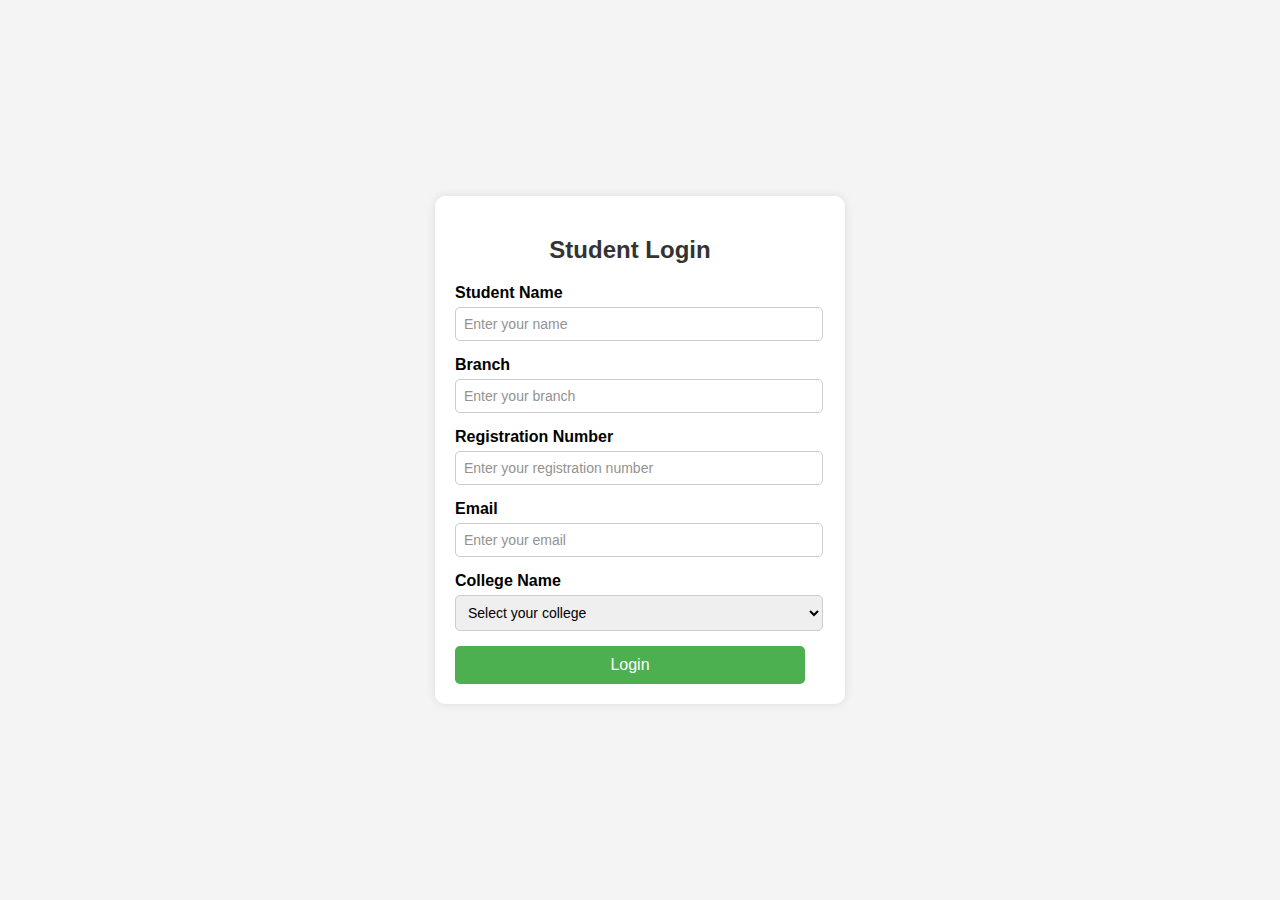
<file: index.html>
<!DOCTYPE html>
<html lang="en">
<head>
    <meta charset="UTF-8">
    <meta name="viewport" content="width=device-width, initial-scale=1.0">
    <title>Student Login Form</title>
    <style>
        body {
            font-family: Arial, sans-serif;
            background-color: #f4f4f4;
            display: flex;
            justify-content: center;
            align-items: center;
            height: 100vh;
            margin: 0;
        }

        .container {
            background: white;
            padding:20px 40px 20px 20px;
            border-radius: 10px;
            box-shadow: 0 0 10px rgba(0, 0, 0, 0.1);
            width: 350px;
        }

        h2 {
            text-align: center;
            color: #333;
        }

        .form-group {
            margin-bottom: 15px;
        }

        label {
            display: block;
            font-weight: bold;
            margin-bottom: 5px;
        }

        input, select {
            width: 100%;
            padding: 8px;
            border: 1px solid #ccc;
            border-radius: 5px;
            font-size: 14px;
            outline: none;
        }

        input::placeholder{
            color: rgb(148, 146, 146);
        }
        select{
            width: 105%;
        }

        #college option{
            color: rgb(148, 146, 146);
        }

        button {
            width: 100%;
            background-color: #4CAF50;
            color: white;
            padding: 10px;
            border: none;
            border-radius: 5px;
            cursor: pointer;
            font-size: 16px;
        }

        button:hover {
            background-color: #45a049;
        }
    </style>
</head>
<body>

<div class="container">
    <h2>Student Login</h2>
    <form action="unit_measurement.html">
        <div class="form-group">
            <label for="name">Student Name</label>
            <input type="text" id="name" name="name" placeholder="Enter your name" required>
        </div>

        <div class="form-group">
            <label for="branch">Branch</label>
            <input type="text" id="branch" name="branch" placeholder="Enter your branch" required>
        </div>

        <div class="form-group">
            <label for="regno">Registration Number</label>
            <input type="text" id="regno" name="regno" placeholder="Enter your registration number" required>
        </div>

        <div class="form-group">
            <label for="email">Email</label>
            <input type="email" id="email" name="email" placeholder="Enter your email" required>
        </div>

        <div class="form-group">
            <label for="college">College Name</label>
            <select id="college" name="college" required>
                    <option value="" disabled selected>Select your college</option>
                    <option value="arka_jain_university">ARKA JAIN UNIVERSITY</option>
                    <option value="al_kabir_polytechnic">Al-Kabir Polytechnic</option>
                    <option value="govt_poly_adityapur">Government Polytechnic Adityapur</option>
                    <option value="govt_women_polytechnic">Government Women's Polytechnic, Jamshedpur</option>
                    <option value="govt_poly_kharsawan">Government Polytechnic Kharsawan</option>
                    <option value="govt_poly_dumka">Government Polytechnic Dumka</option>
                    <option value="netaji_subhas_university">Netaji Subhas University</option>  
            </select>
        </div>

        <button type="submit">Login</button>
    </form>
</div>

</body>
</html>
</file>
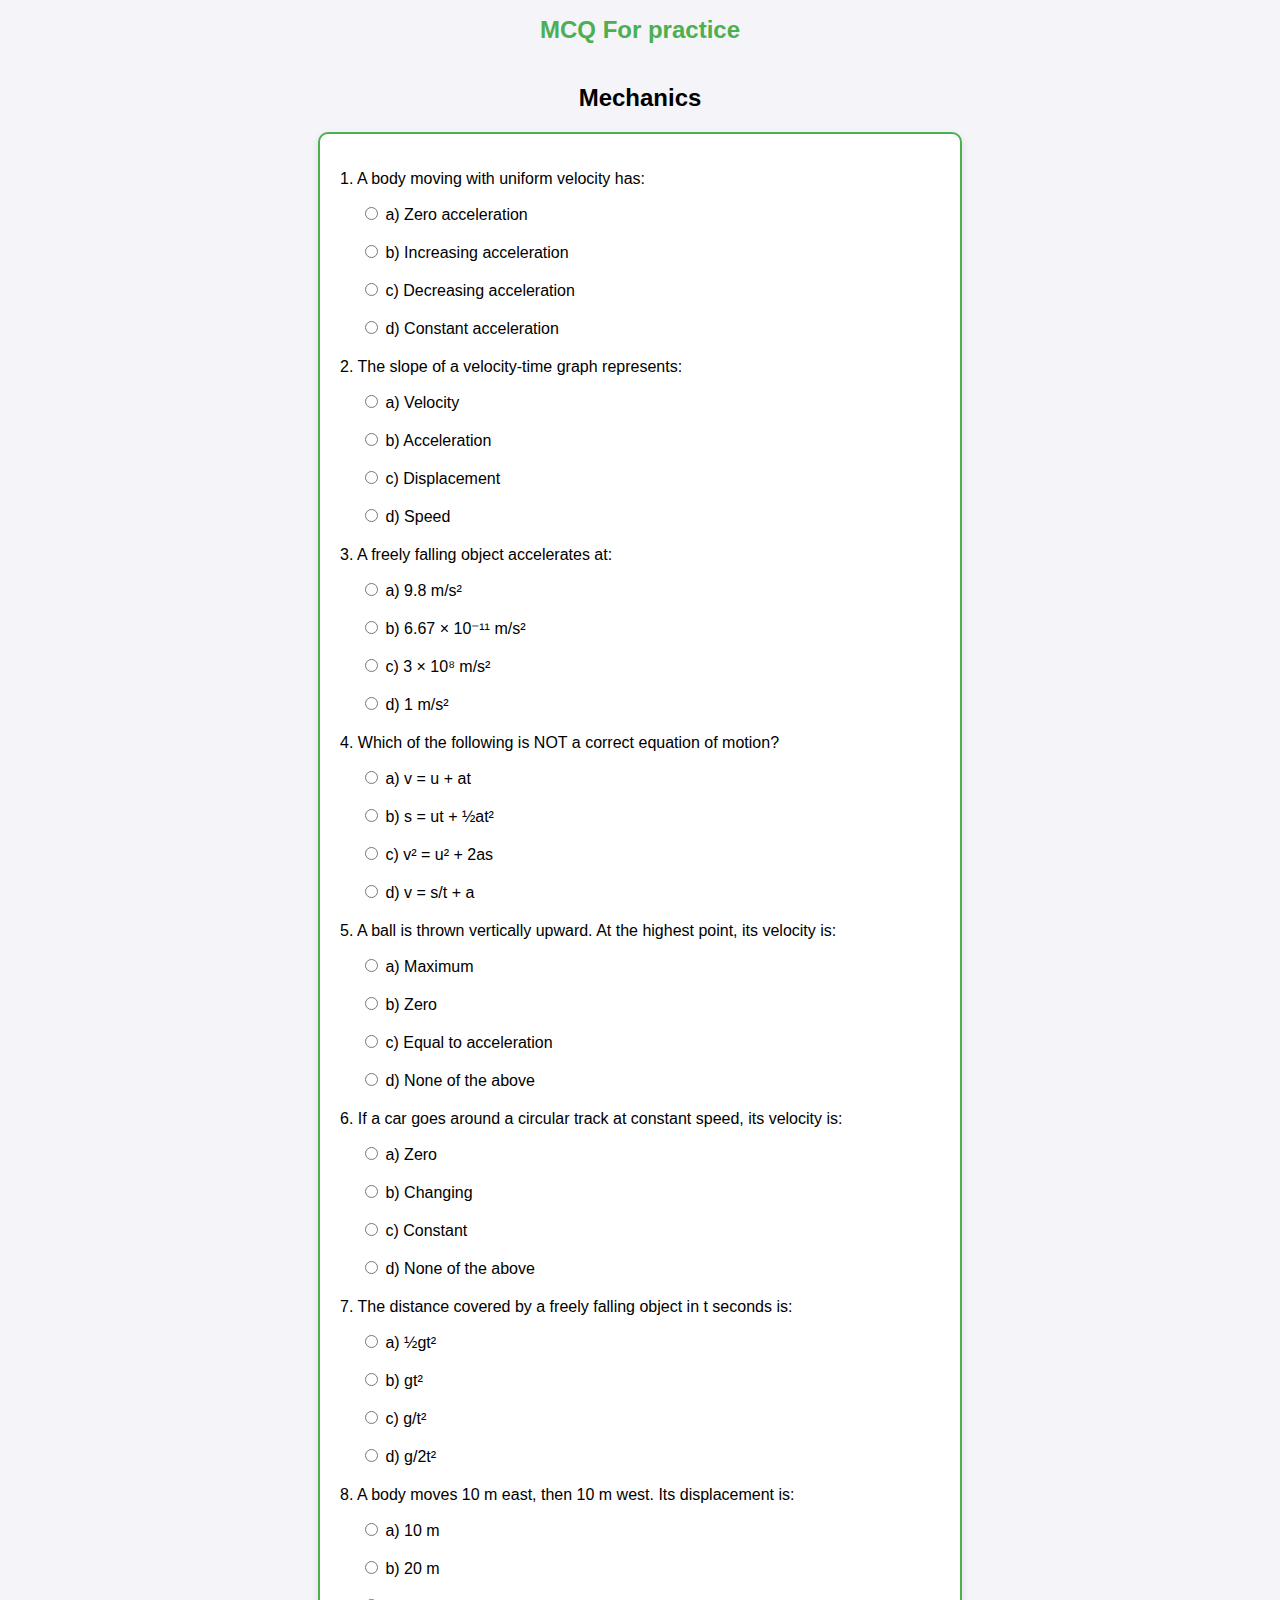
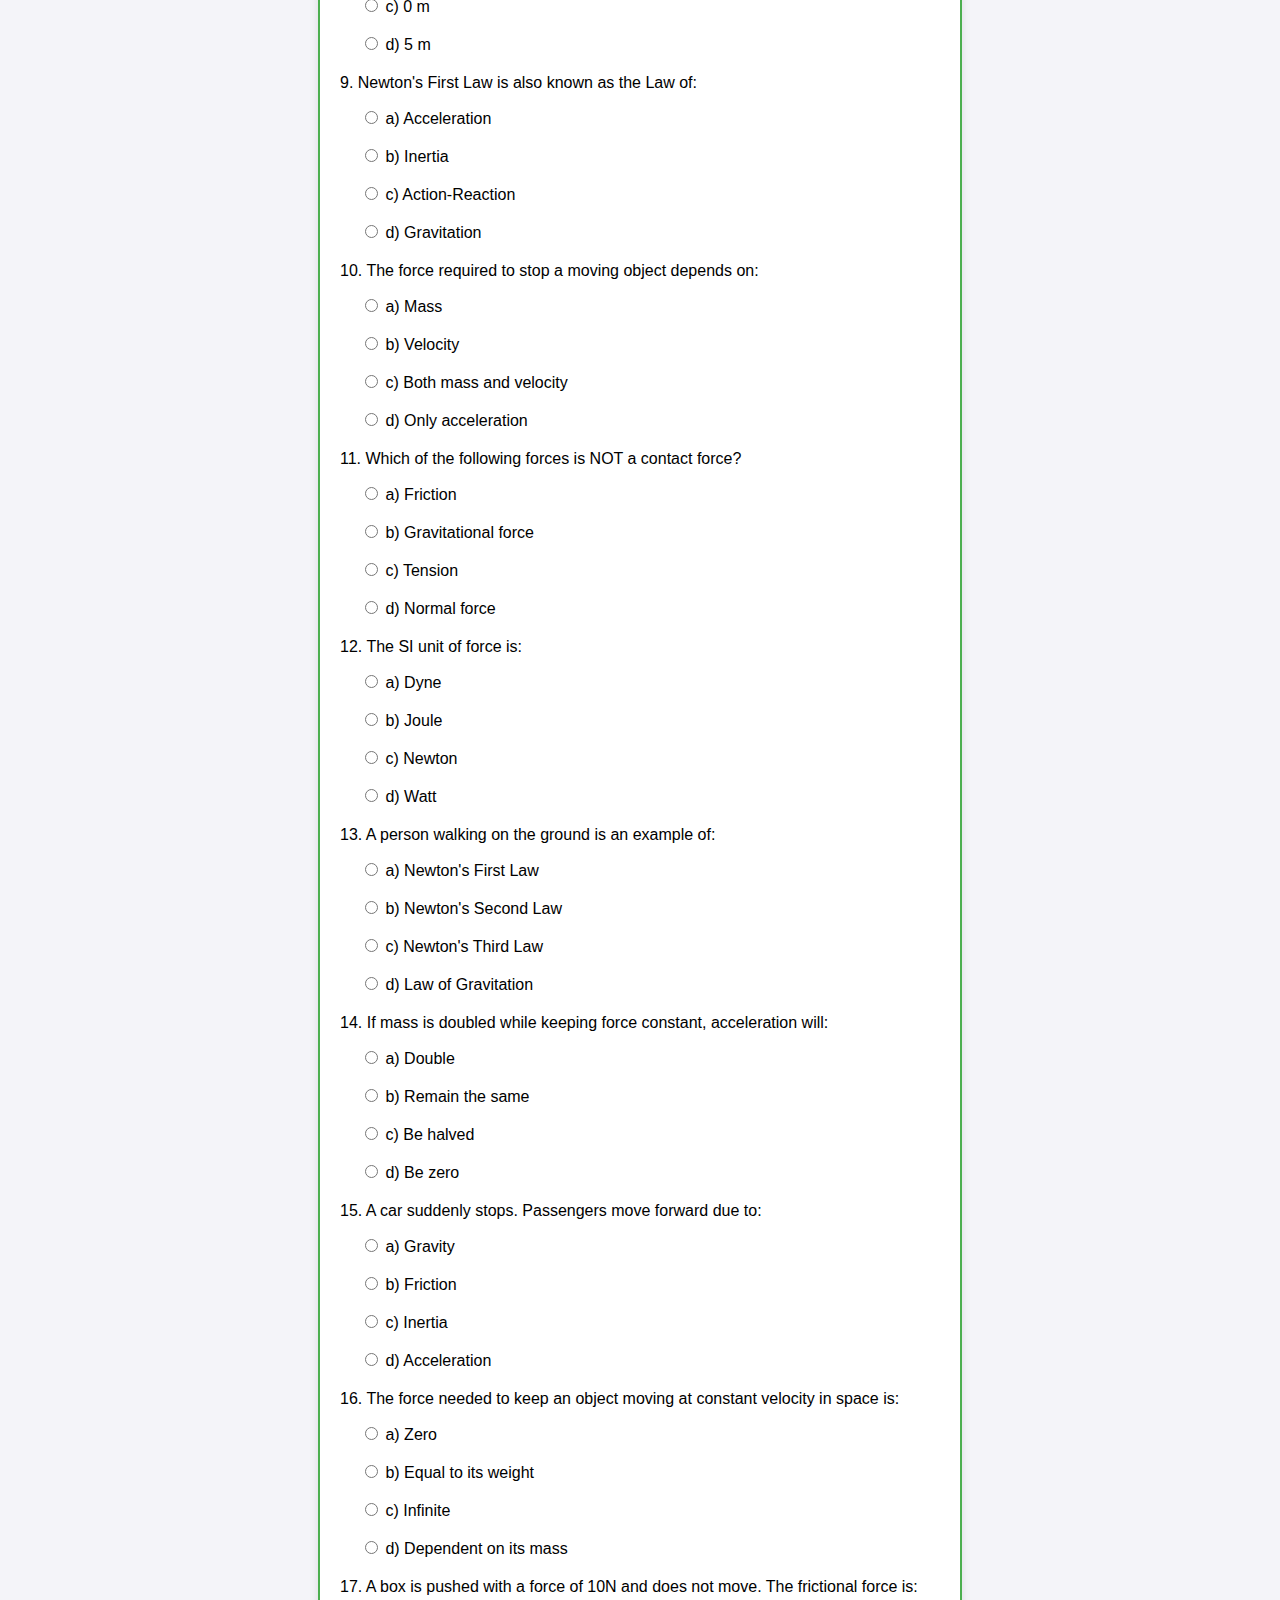
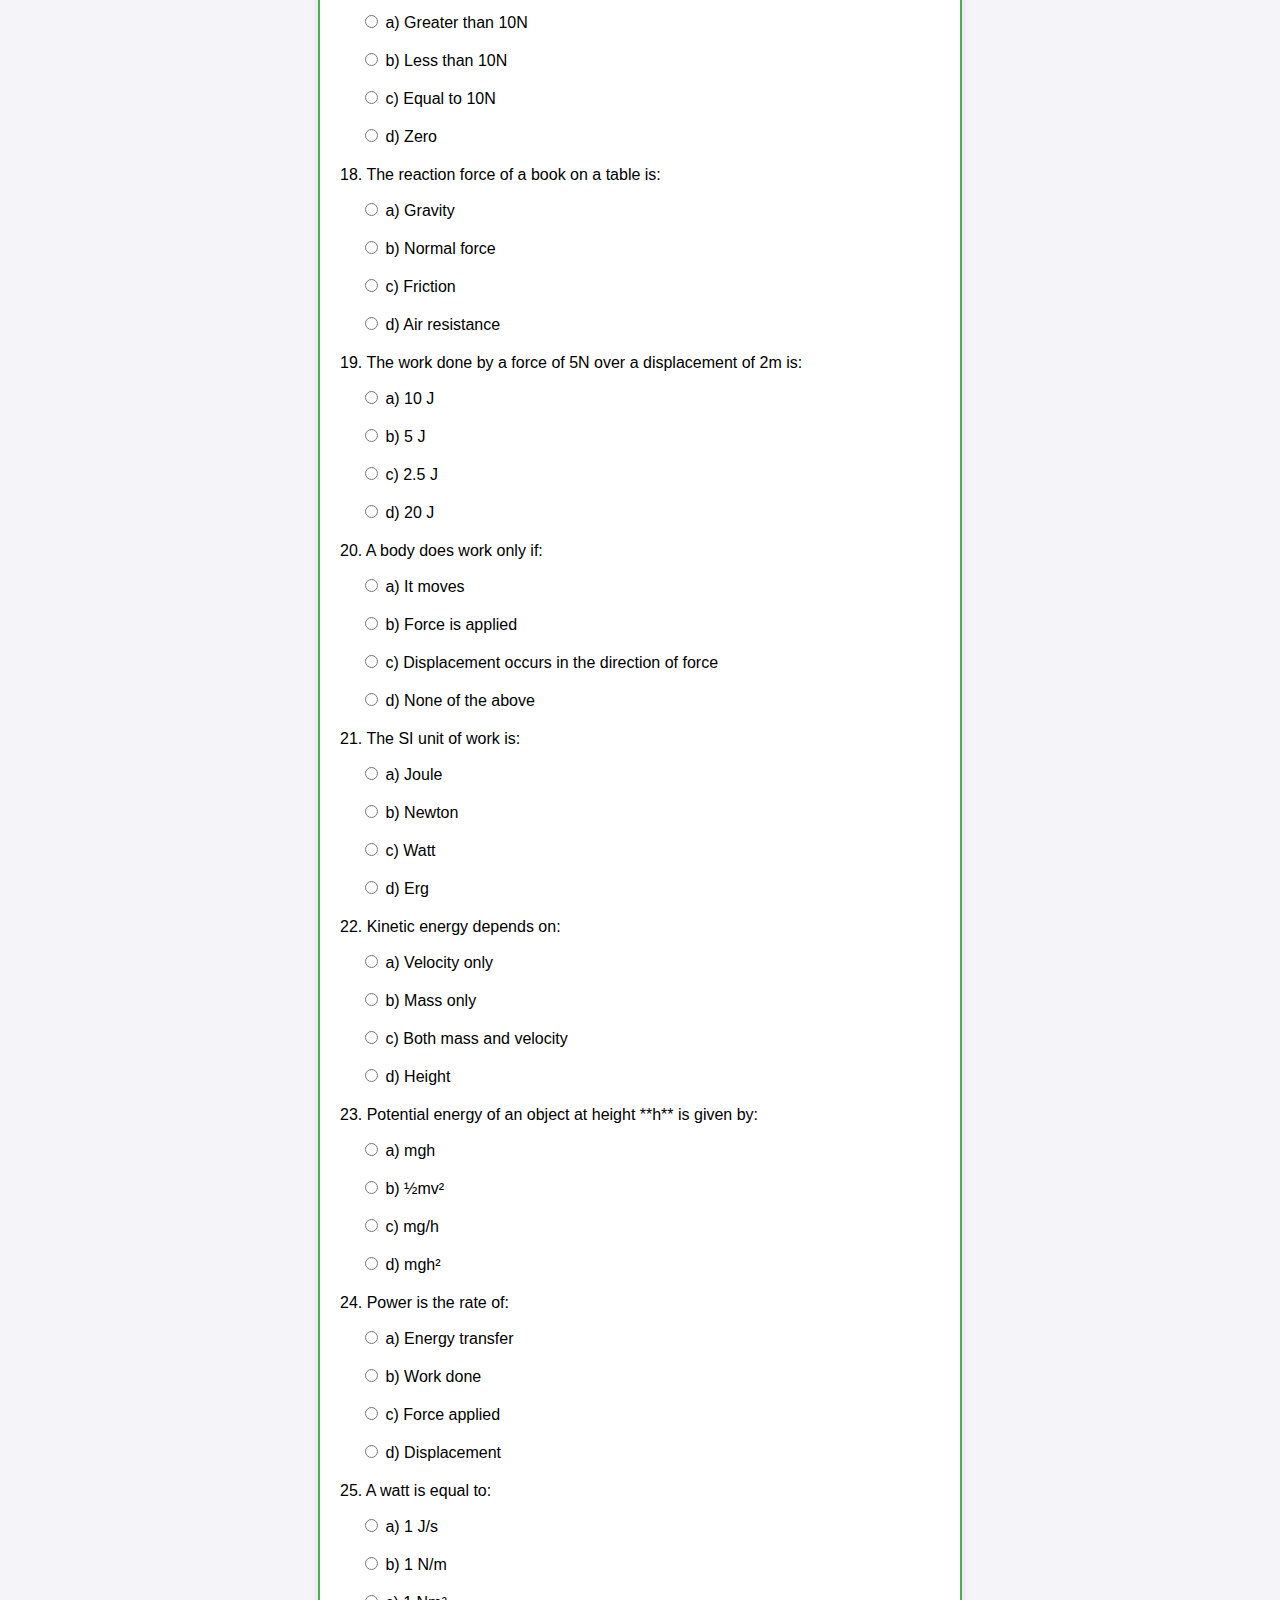
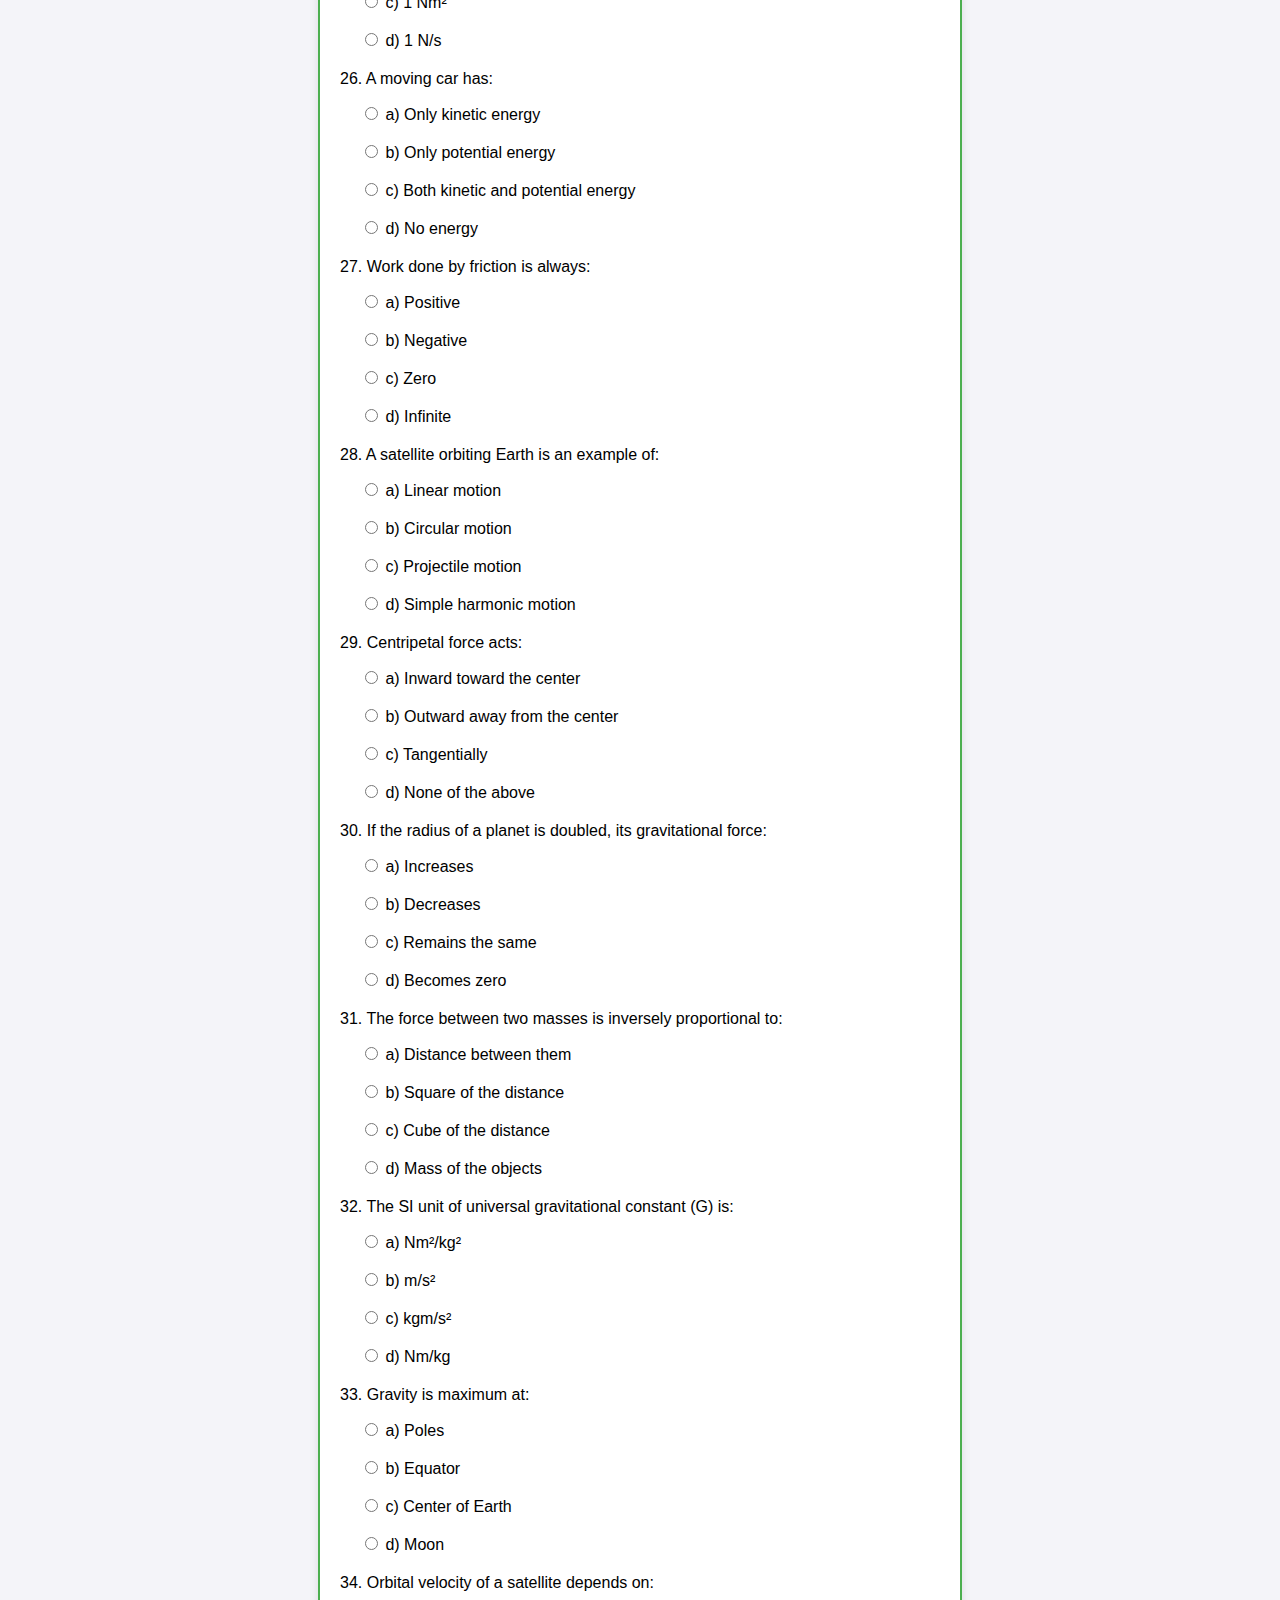
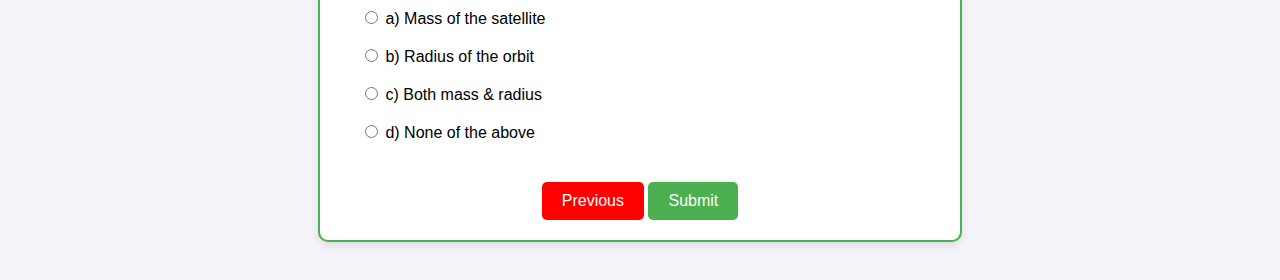
<file: mechanics.html>
<!DOCTYPE html>
<html lang="en">

<head>
    <meta charset="UTF-8">
    <meta name="viewport" content="width=device-width, initial-scale=1.0">
    <title>MCQ For practice</title>
    <link rel="stylesheet" href="styles.css">
</head>

<body>
    <h1>MCQ For practice</h1>
    <h2>Mechanics</h2>
    <form id="quizForm">
        <!-- Question 1 -->
        <div class="question">
            <p>1. A body moving with uniform velocity has:</p>
            <label><input type="radio" name="q1" value="a"> a) Zero acceleration</label><br>
            <label><input type="radio" name="q1" value="b"> b) Increasing acceleration</label><br>
            <label><input type="radio" name="q1" value="c"> c) Decreasing acceleration</label><br>
            <label><input type="radio" name="q1" value="d"> d) Constant acceleration</label>
        </div>

        <!-- Question 2 -->
        <div class="question">
            <p>2. The slope of a velocity-time graph represents:</p>
            <label><input type="radio" name="q2" value="a"> a) Velocity</label><br>
            <label><input type="radio" name="q2" value="b"> b) Acceleration</label><br>
            <label><input type="radio" name="q2" value="c"> c) Displacement</label><br>
            <label><input type="radio" name="q2" value="d"> d) Speed</label>
        </div>

        <!-- Question 3 -->
        <div class="question">
            <p>3. A freely falling object accelerates at:</p>
            <label><input type="radio" name="q3" value="a"> a) 9.8 m/s²</label><br>
            <label><input type="radio" name="q3" value="b"> b) 6.67 × 10⁻¹¹ m/s²</label><br>
            <label><input type="radio" name="q3" value="c"> c) 3 × 10⁸ m/s²</label><br>
            <label><input type="radio" name="q3" value="d"> d) 1 m/s²</label>
        </div>

        <!-- Question 4 -->
        <div class="question">
            <p>4. Which of the following is NOT a correct equation of motion?</p>
            <label><input type="radio" name="q4" value="a"> a) v = u + at</label><br>
            <label><input type="radio" name="q4" value="b"> b) s = ut + ½at²</label><br>
            <label><input type="radio" name="q4" value="c"> c) v² = u² + 2as</label><br>
            <label><input type="radio" name="q4" value="d"> d) v = s/t + a</label>
        </div>

        <!-- Question 5 -->
        <div class="question">
            <p>5. A ball is thrown vertically upward. At the highest point, its velocity is:</p>
            <label><input type="radio" name="q5" value="a"> a) Maximum</label><br>
            <label><input type="radio" name="q5" value="b"> b) Zero</label><br>
            <label><input type="radio" name="q5" value="c"> c) Equal to acceleration</label><br>
            <label><input type="radio" name="q5" value="d"> d) None of the above</label>
        </div>

        <!-- Question 6 -->
        <div class="question">
            <p>6. If a car goes around a circular track at constant speed, its velocity is:</p>
            <label><input type="radio" name="q6" value="a"> a) Zero</label><br>
            <label><input type="radio" name="q6" value="b"> b) Changing</label><br>
            <label><input type="radio" name="q6" value="c"> c) Constant</label><br>
            <label><input type="radio" name="q6" value="d"> d) None of the above</label>
        </div>

        <!-- Question 7 -->
        <div class="question">
            <p>7. The distance covered by a freely falling object in t seconds is:</p>
            <label><input type="radio" name="q7" value="a"> a) ½gt²</label><br>
            <label><input type="radio" name="q7" value="b"> b) gt²</label><br>
            <label><input type="radio" name="q7" value="c"> c) g/t²</label><br>
            <label><input type="radio" name="q7" value="d"> d) g/2t²</label>
        </div>

        <!-- Question 8 -->
        <div class="question">
            <p>8. A body moves 10 m east, then 10 m west. Its displacement is:</p>
            <label><input type="radio" name="q8" value="a"> a) 10 m</label><br>
            <label><input type="radio" name="q8" value="b"> b) 20 m</label><br>
            <label><input type="radio" name="q8" value="c"> c) 0 m</label><br>
            <label><input type="radio" name="q8" value="d"> d) 5 m</label>
        </div>

        <!-- Question 9 -->
        <div class="question">
            <p>9. Newton's First Law is also known as the Law of:</p>
            <label><input type="radio" name="q9" value="a"> a) Acceleration</label><br>
            <label><input type="radio" name="q9" value="b"> b) Inertia</label><br>
            <label><input type="radio" name="q9" value="c"> c) Action-Reaction</label><br>
            <label><input type="radio" name="q9" value="d"> d) Gravitation</label>
        </div>

        <!-- Question 10 -->
        <div class="question">
            <p>10. The force required to stop a moving object depends on:</p>
            <label><input type="radio" name="q10" value="a"> a) Mass</label><br>
            <label><input type="radio" name="q10" value="b"> b) Velocity</label><br>
            <label><input type="radio" name="q10" value="c"> c) Both mass and velocity</label><br>
            <label><input type="radio" name="q10" value="d"> d) Only acceleration</label>
        </div>

        <!-- Question 11 -->
        <div class="question">
            <p>11. Which of the following forces is NOT a contact force?</p>
            <label><input type="radio" name="q11" value="a"> a) Friction</label><br>
            <label><input type="radio" name="q11" value="b"> b) Gravitational force</label><br>
            <label><input type="radio" name="q11" value="c"> c) Tension</label><br>
            <label><input type="radio" name="q11" value="d"> d) Normal force</label>
        </div>

        <!-- Question 12 -->
        <div class="question">
            <p>12. The SI unit of force is:</p>
            <label><input type="radio" name="q12" value="a"> a) Dyne</label><br>
            <label><input type="radio" name="q12" value="b"> b) Joule</label><br>
            <label><input type="radio" name="q12" value="c"> c) Newton</label><br>
            <label><input type="radio" name="q12" value="d"> d) Watt</label>
        </div>

        <!-- Question 13 -->
        <div class="question">
            <p>13. A person walking on the ground is an example of:</p>
            <label><input type="radio" name="q13" value="a"> a) Newton's First Law</label><br>
            <label><input type="radio" name="q13" value="b"> b) Newton's Second Law</label><br>
            <label><input type="radio" name="q13" value="c"> c) Newton's Third Law</label><br>
            <label><input type="radio" name="q13" value="d"> d) Law of Gravitation</label>
        </div>

        <!-- Question 14 -->
        <div class="question">
            <p>14. If mass is doubled while keeping force constant, acceleration will:</p>
            <label><input type="radio" name="q14" value="a"> a) Double</label><br>
            <label><input type="radio" name="q14" value="b"> b) Remain the same</label><br>
            <label><input type="radio" name="q14" value="c"> c) Be halved</label><br>
            <label><input type="radio" name="q14" value="d"> d) Be zero</label>
        </div>

        <!-- Question 15 -->
        <div class="question">
            <p>15. A car suddenly stops. Passengers move forward due to:</p>
            <label><input type="radio" name="q15" value="a"> a) Gravity</label><br>
            <label><input type="radio" name="q15" value="b"> b) Friction</label><br>
            <label><input type="radio" name="q15" value="c"> c) Inertia</label><br>
            <label><input type="radio" name="q15" value="d"> d) Acceleration</label>
        </div>

        <!-- Question 16 -->
        <div class="question">
            <p>16. The force needed to keep an object moving at constant velocity in space is:</p>
            <label><input type="radio" name="q16" value="a"> a) Zero</label><br>
            <label><input type="radio" name="q16" value="b"> b) Equal to its weight</label><br>
            <label><input type="radio" name="q16" value="c"> c) Infinite</label><br>
            <label><input type="radio" name="q16" value="d"> d) Dependent on its mass</label>
        </div>

        <!-- Question 17 -->
        <div class="question">
            <p>17. A box is pushed with a force of 10N and does not move. The frictional force is:</p>
            <label><input type="radio" name="q17" value="a"> a) Greater than 10N</label><br>
            <label><input type="radio" name="q17" value="b"> b) Less than 10N</label><br>
            <label><input type="radio" name="q17" value="c"> c) Equal to 10N</label><br>
            <label><input type="radio" name="q17" value="d"> d) Zero</label>
        </div>

        <!-- Question 18 -->
        <div class="question">
            <p>18. The reaction force of a book on a table is:</p>
            <label><input type="radio" name="q18" value="a"> a) Gravity</label><br>
            <label><input type="radio" name="q18" value="b"> b) Normal force</label><br>
            <label><input type="radio" name="q18" value="c"> c) Friction</label><br>
            <label><input type="radio" name="q18" value="d"> d) Air resistance</label>
        </div>

        <!-- Question 19 -->
        <div class="question">
            <p>19. The work done by a force of 5N over a displacement of 2m is:</p>
            <label><input type="radio" name="q19" value="a"> a) 10 J</label><br>
            <label><input type="radio" name="q19" value="b"> b) 5 J</label><br>
            <label><input type="radio" name="q19" value="c"> c) 2.5 J</label><br>
            <label><input type="radio" name="q19" value="d"> d) 20 J</label>
        </div>

        <!-- Question 20 -->
        <div class="question">
            <p>20. A body does work only if:</p>
            <label><input type="radio" name="q20" value="a"> a) It moves</label><br>
            <label><input type="radio" name="q20" value="b"> b) Force is applied</label><br>
            <label><input type="radio" name="q20" value="c"> c) Displacement occurs in the direction of
                force</label><br>
            <label><input type="radio" name="q20" value="d"> d) None of the above</label>
        </div>

        <!-- Question 21 -->
        <div class="question">
            <p>21. The SI unit of work is:</p>
            <label><input type="radio" name="q21" value="a"> a) Joule</label><br>
            <label><input type="radio" name="q21" value="b"> b) Newton</label><br>
            <label><input type="radio" name="q21" value="c"> c) Watt</label><br>
            <label><input type="radio" name="q21" value="d"> d) Erg</label>
        </div>

        <!-- Question 22 -->
        <div class="question">
            <p>22. Kinetic energy depends on:</p>
            <label><input type="radio" name="q22" value="a"> a) Velocity only</label><br>
            <label><input type="radio" name="q22" value="b"> b) Mass only</label><br>
            <label><input type="radio" name="q22" value="c"> c) Both mass and velocity</label><br>
            <label><input type="radio" name="q22" value="d"> d) Height</label>
        </div>

        <!-- Question 23 -->
        <div class="question">
            <p>23. Potential energy of an object at height **h** is given by:</p>
            <label><input type="radio" name="q23" value="a"> a) mgh</label><br>
            <label><input type="radio" name="q23" value="b"> b) ½mv²</label><br>
            <label><input type="radio" name="q23" value="c"> c) mg/h</label><br>
            <label><input type="radio" name="q23" value="d"> d) mgh²</label>
        </div>

        <!-- Question 24 -->
        <div class="question">
            <p>24. Power is the rate of:</p>
            <label><input type="radio" name="q24" value="a"> a) Energy transfer</label><br>
            <label><input type="radio" name="q24" value="b"> b) Work done</label><br>
            <label><input type="radio" name="q24" value="c"> c) Force applied</label><br>
            <label><input type="radio" name="q24" value="d"> d) Displacement</label>
        </div>

        <!-- Question 25 -->
        <div class="question">
            <p>25. A watt is equal to:</p>
            <label><input type="radio" name="q25" value="a"> a) 1 J/s</label><br>
            <label><input type="radio" name="q25" value="b"> b) 1 N/m</label><br>
            <label><input type="radio" name="q25" value="c"> c) 1 Nm²</label><br>
            <label><input type="radio" name="q25" value="d"> d) 1 N/s</label>
        </div>

        <!-- Question 26 -->
        <div class="question">
            <p>26. A moving car has:</p>
            <label><input type="radio" name="q26" value="a"> a) Only kinetic energy</label><br>
            <label><input type="radio" name="q26" value="b"> b) Only potential energy</label><br>
            <label><input type="radio" name="q26" value="c"> c) Both kinetic and potential energy</label><br>
            <label><input type="radio" name="q26" value="d"> d) No energy</label>
        </div>

        <!-- Question 27 -->
        <div class="question">
            <p>27. Work done by friction is always:</p>
            <label><input type="radio" name="q27" value="a"> a) Positive</label><br>
            <label><input type="radio" name="q27" value="b"> b) Negative</label><br>
            <label><input type="radio" name="q27" value="c"> c) Zero</label><br>
            <label><input type="radio" name="q27" value="d"> d) Infinite</label>
        </div>

        <!-- Question 28 -->
        <div class="question">
            <p>28. A satellite orbiting Earth is an example of:</p>
            <label><input type="radio" name="q28" value="a"> a) Linear motion</label><br>
            <label><input type="radio" name="q28" value="b"> b) Circular motion</label><br>
            <label><input type="radio" name="q28" value="c"> c) Projectile motion</label><br>
            <label><input type="radio" name="q28" value="d"> d) Simple harmonic motion</label>
        </div>

        <!-- Question 29 -->
        <div class="question">
            <p>29. Centripetal force acts:</p>
            <label><input type="radio" name="q29" value="a"> a) Inward toward the center</label><br>
            <label><input type="radio" name="q29" value="b"> b) Outward away from the center</label><br>
            <label><input type="radio" name="q29" value="c"> c) Tangentially</label><br>
            <label><input type="radio" name="q29" value="d"> d) None of the above</label>
        </div>

        <!-- Question 30 -->
        <div class="question">
            <p>30. If the radius of a planet is doubled, its gravitational force:</p>
            <label><input type="radio" name="q30" value="a"> a) Increases</label><br>
            <label><input type="radio" name="q30" value="b"> b) Decreases</label><br>
            <label><input type="radio" name="q30" value="c"> c) Remains the same</label><br>
            <label><input type="radio" name="q30" value="d"> d) Becomes zero</label>
        </div>

        <!-- Question 31 -->
        <div class="question">
            <p>31. The force between two masses is inversely proportional to:</p>
            <label><input type="radio" name="q31" value="a"> a) Distance between them</label><br>
            <label><input type="radio" name="q31" value="b"> b) Square of the distance</label><br>
            <label><input type="radio" name="q31" value="c"> c) Cube of the distance</label><br>
            <label><input type="radio" name="q31" value="d"> d) Mass of the objects</label>
        </div>

        <!-- Question 32 -->
        <div class="question">
            <p>32. The SI unit of universal gravitational constant (G) is:</p>
            <label><input type="radio" name="q32" value="a"> a) Nm²/kg²</label><br>
            <label><input type="radio" name="q32" value="b"> b) m/s²</label><br>
            <label><input type="radio" name="q32" value="c"> c) kgm/s²</label><br>
            <label><input type="radio" name="q32" value="d"> d) Nm/kg</label>
        </div>

        <!-- Question 33 -->
        <div class="question">
            <p>33. Gravity is maximum at:</p>
            <label><input type="radio" name="q33" value="a"> a) Poles</label><br>
            <label><input type="radio" name="q33" value="b"> b) Equator</label><br>
            <label><input type="radio" name="q33" value="c"> c) Center of Earth</label><br>
            <label><input type="radio" name="q33" value="d"> d) Moon</label>
        </div>

        <!-- Question 34 -->
        <div class="question">
            <p>34. Orbital velocity of a satellite depends on:</p>
            <label><input type="radio" name="q34" value="a"> a) Mass of the satellite</label><br>
            <label><input type="radio" name="q34" value="b"> b) Radius of the orbit</label><br>
            <label><input type="radio" name="q34" value="c"> c) Both mass & radius</label><br>
            <label><input type="radio" name="q34" value="d"> d) None of the above</label>
        </div>

        <!-- Submit Button -->
        <!-- <button type="button" onclick="UnitsMeasurement()">Check</button> -->
        <button type="button" onclick="window.open('unit_measurement.html','_self')" class="prev">Previous</button>
        <button type="button" onclick="Mechanics()">Submit</button>
        <!-- <button type="button" onclick="window.open('mechanics.html' , '_self')" class="next">Next</button> -->
    </form>
    <p id="result"></p>
    <script src="script.js"></script>
</body>

</html>
</file>
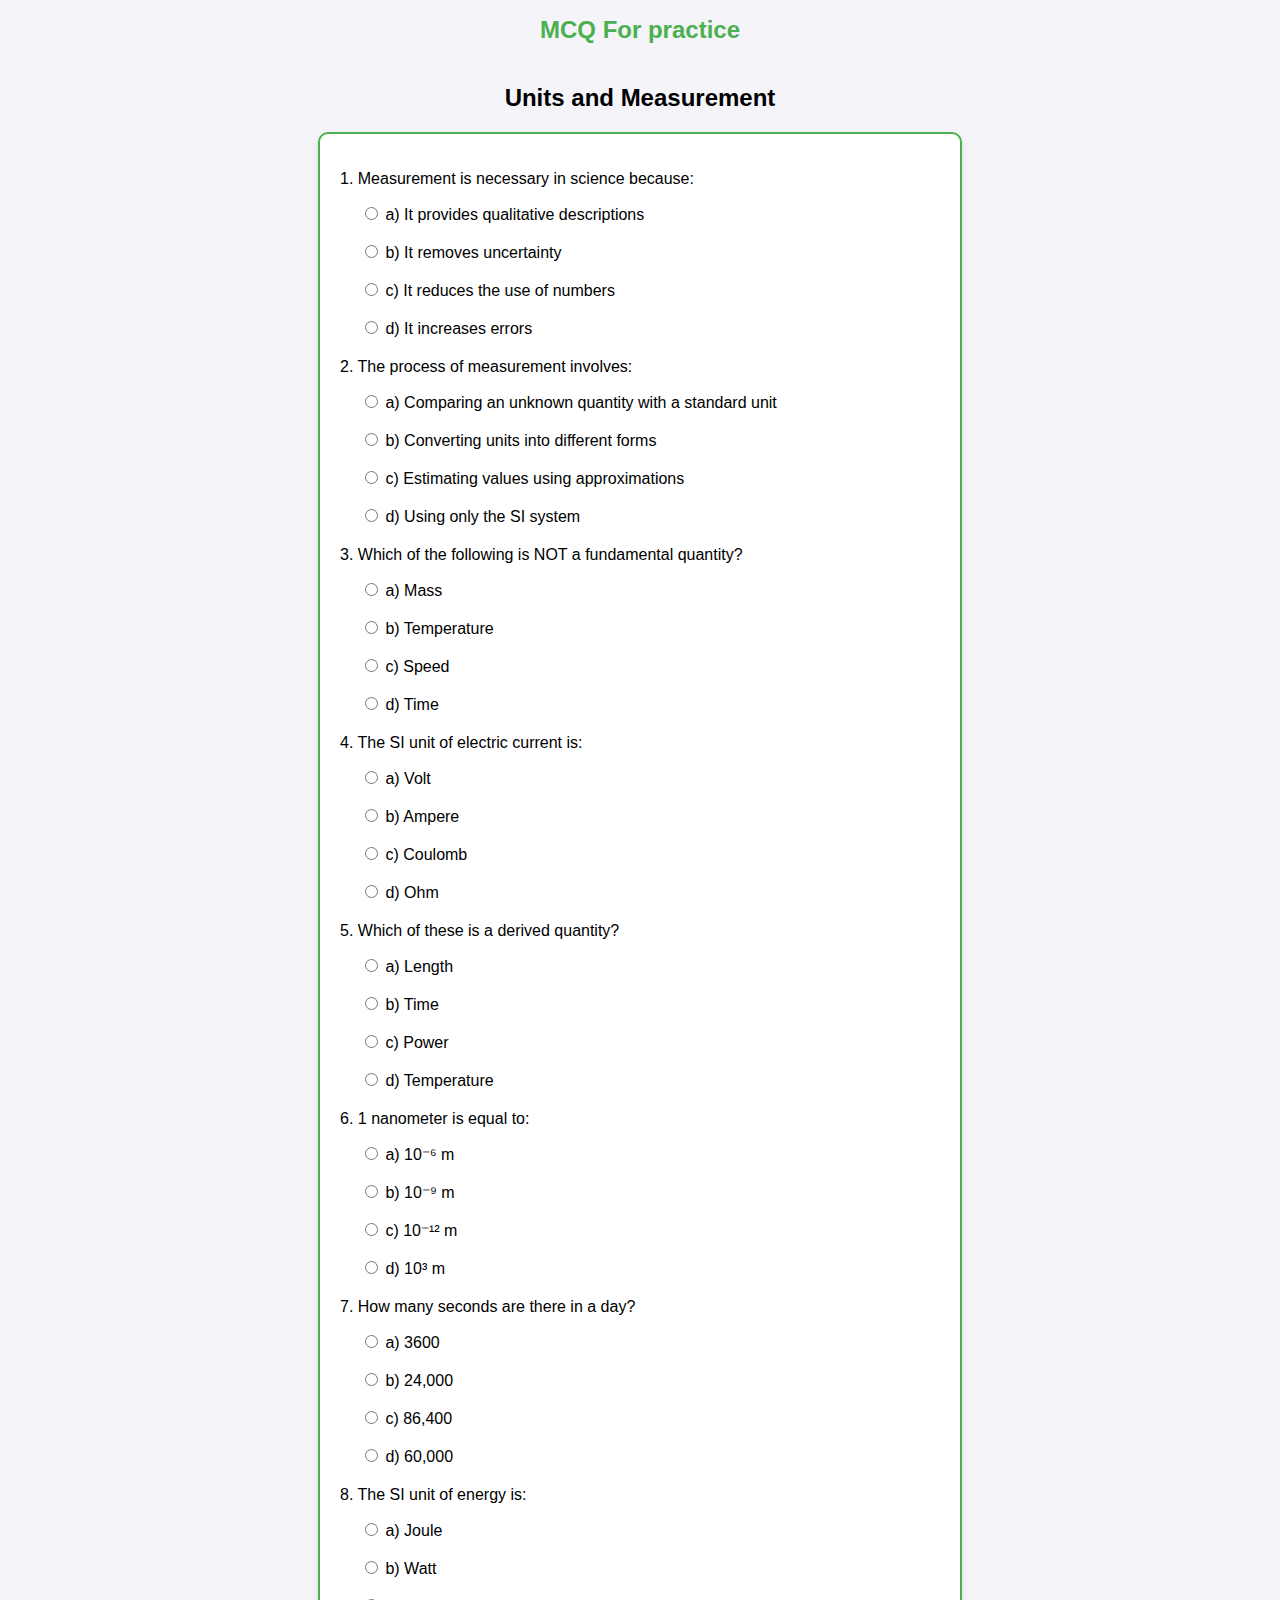
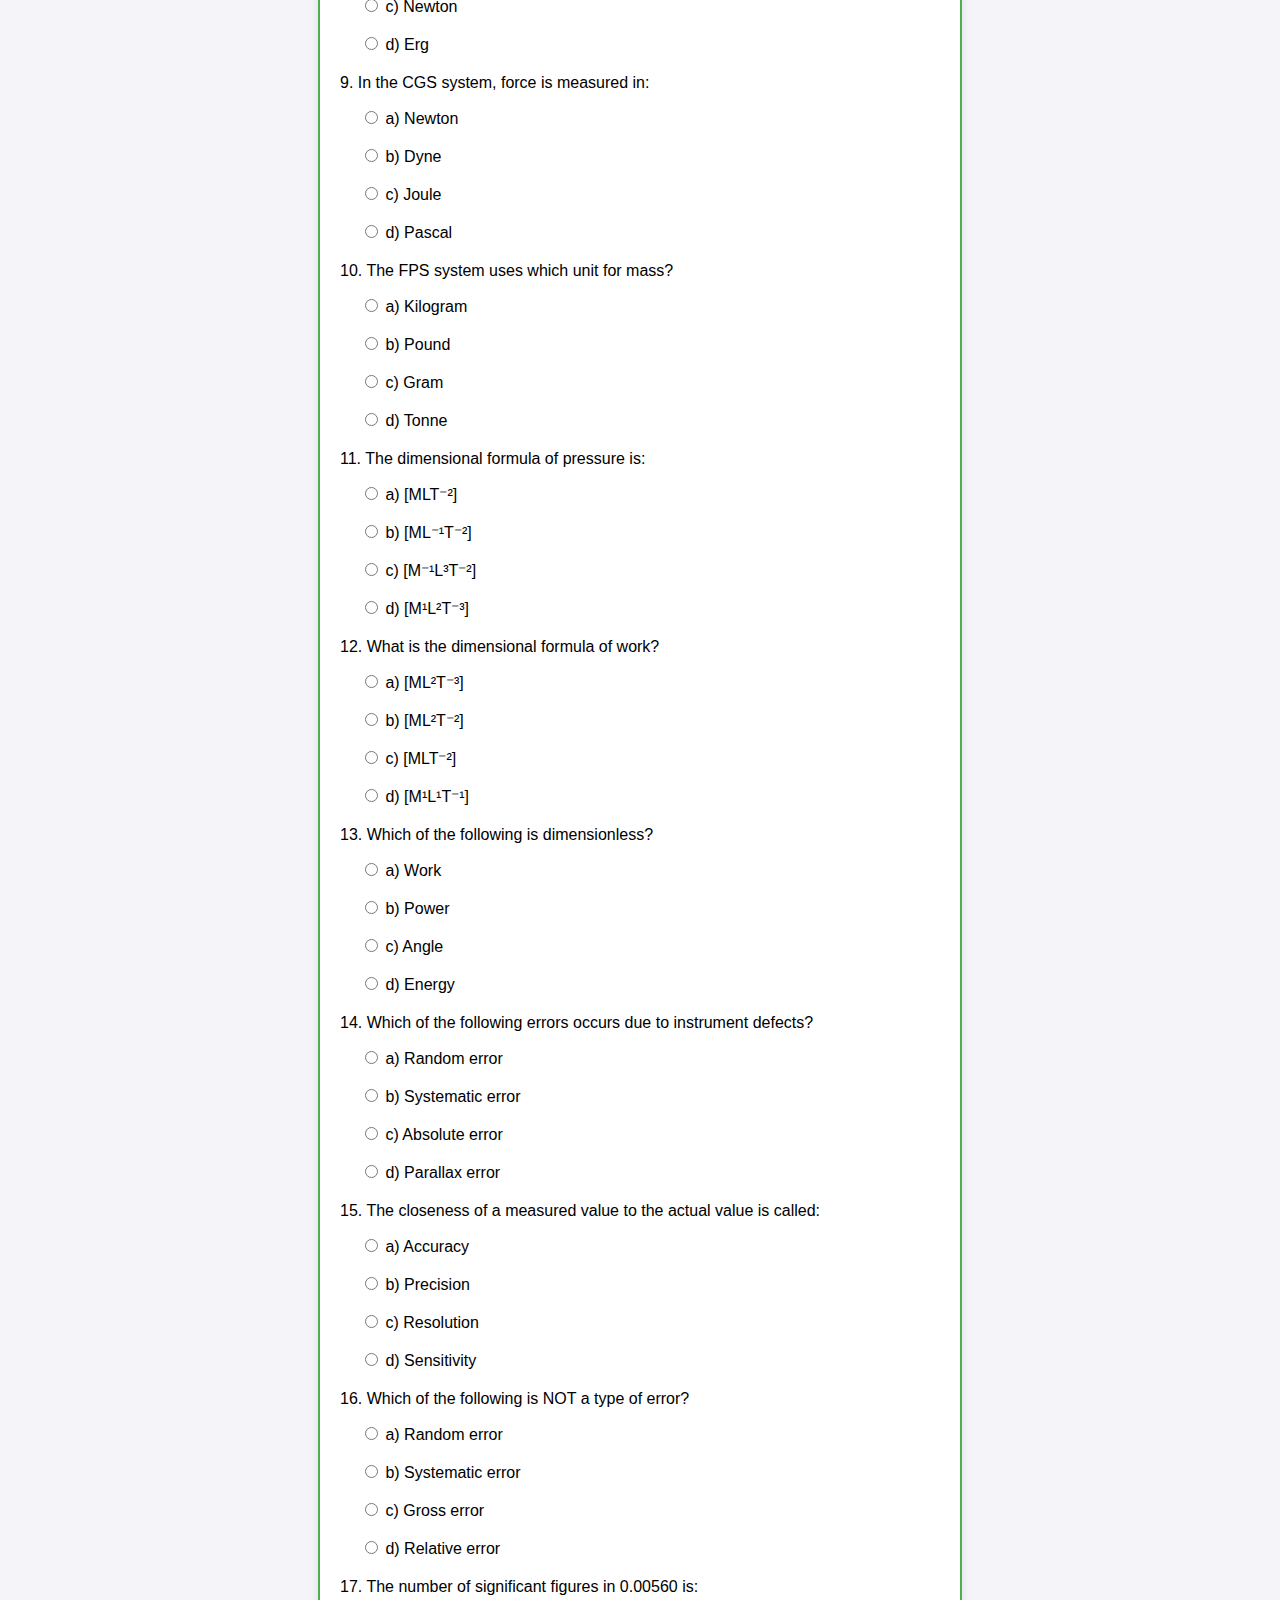
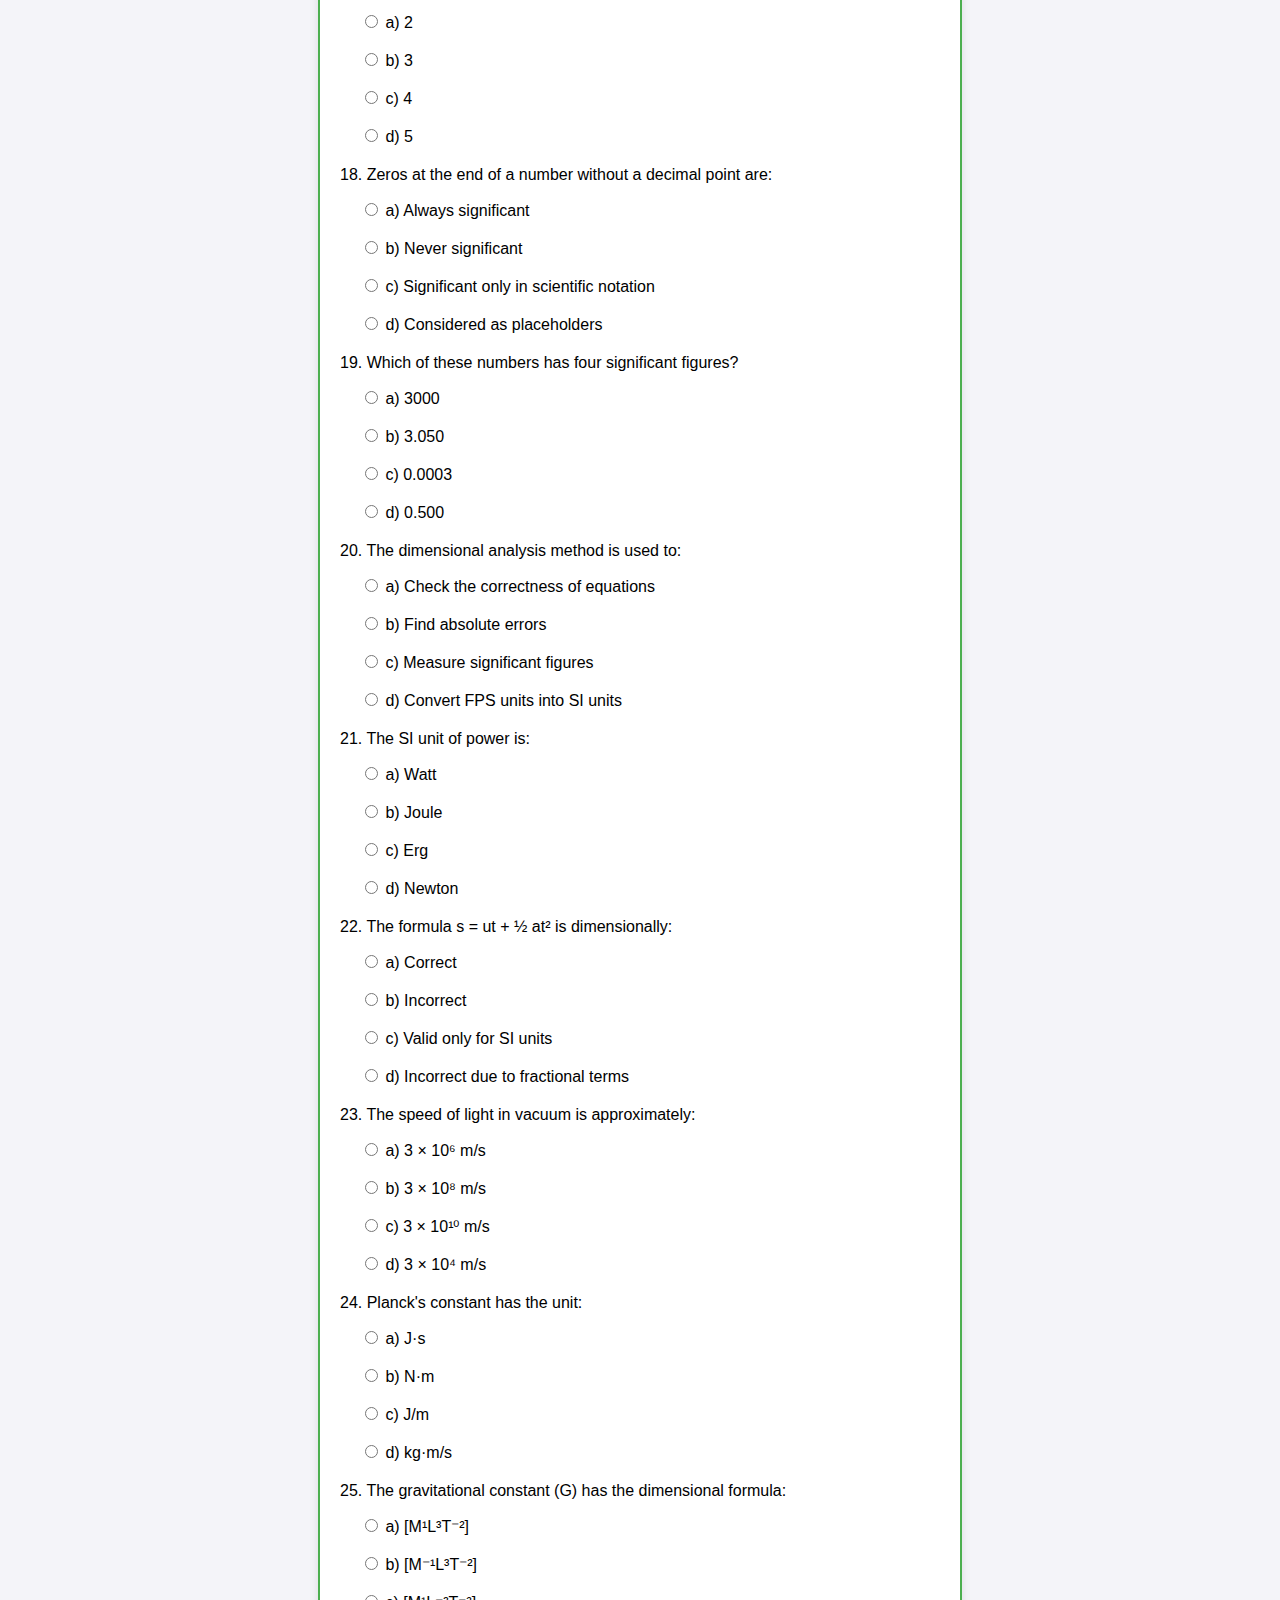
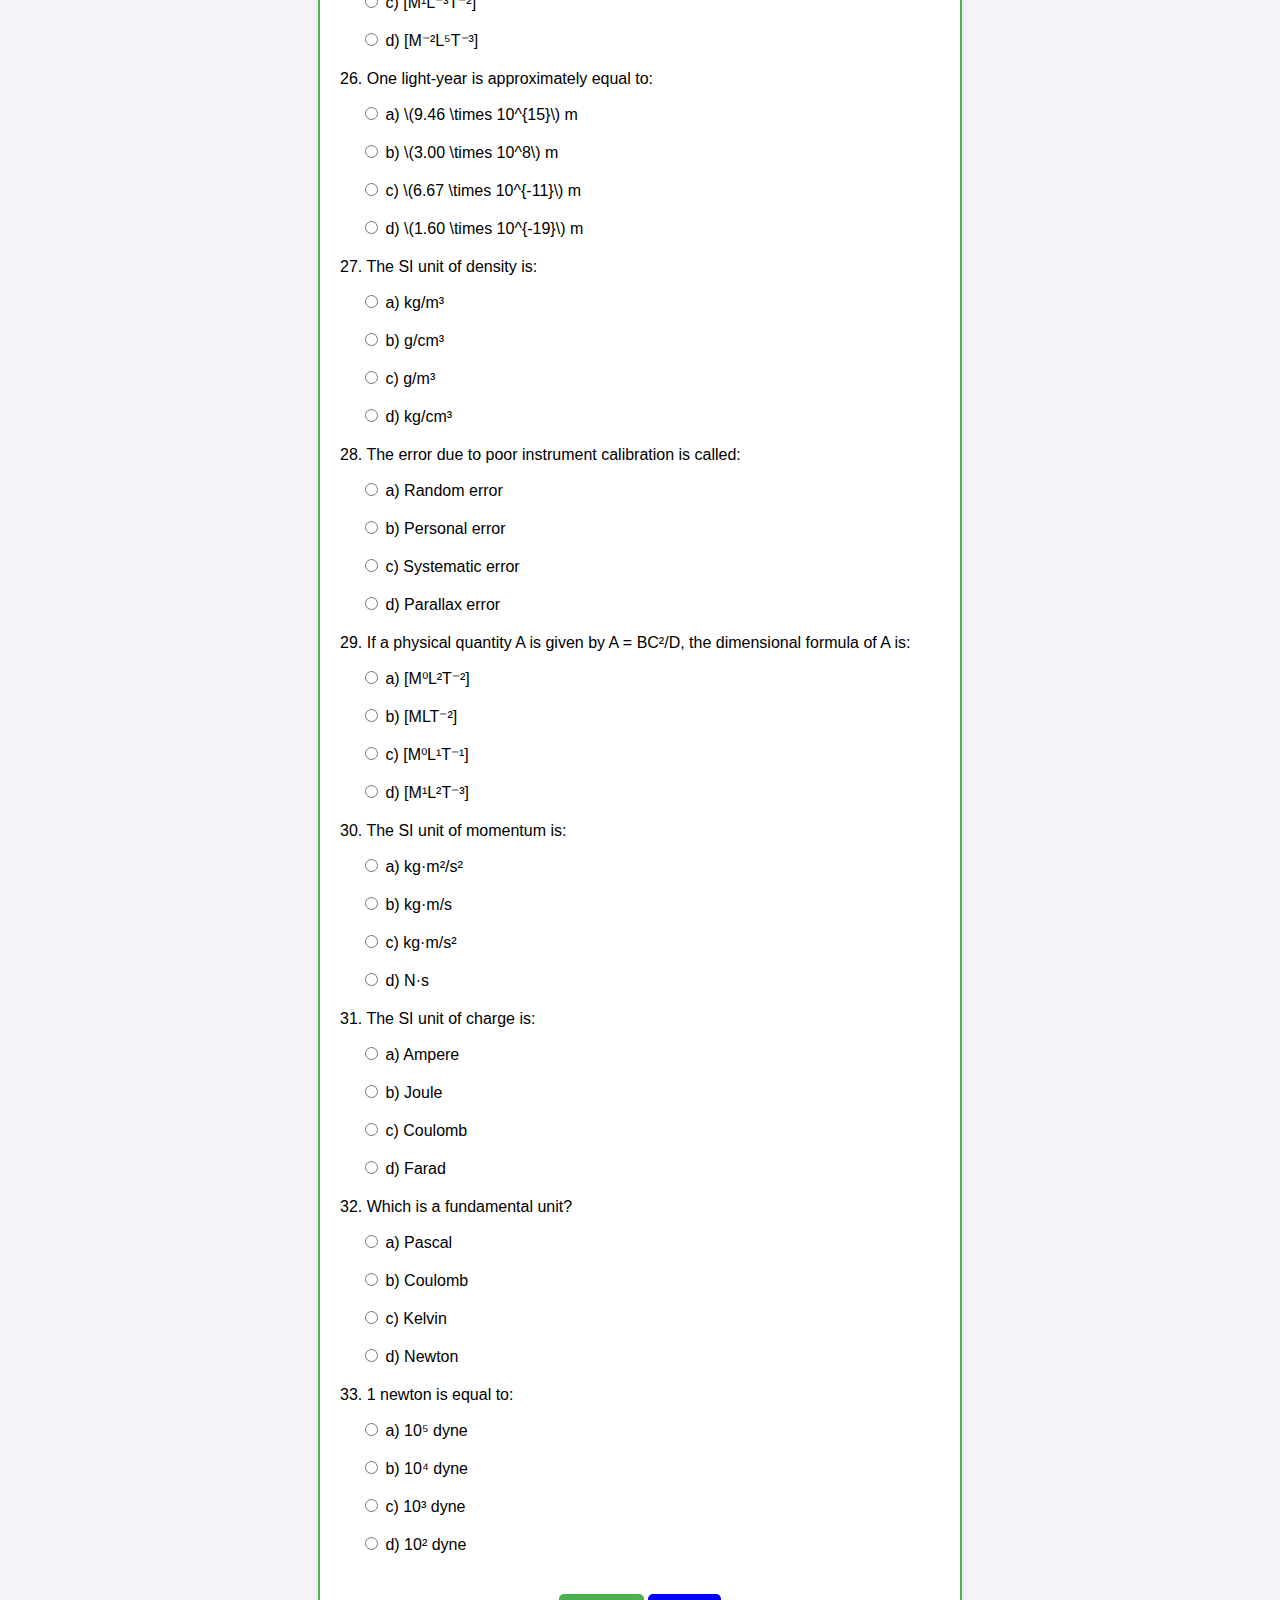
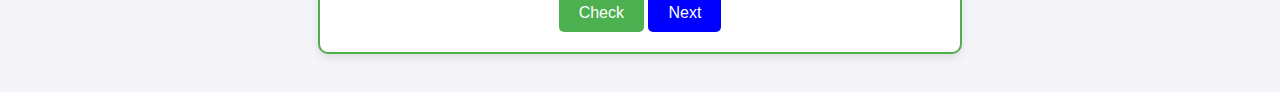
<file: unit_measurement.html>
<!DOCTYPE html>
<html lang="en">

<head>
    <meta charset="UTF-8">
    <meta name="viewport" content="width=device-width, initial-scale=1.0">
    <title>MCQ For practice</title>
    <link rel="stylesheet" href="styles.css">
</head>

<body>
    <h1>MCQ For practice</h1>
    <h2>Units and Measurement</h2>
    <form id="quizForm">
        <!-- Question 1 -->
        <div class="question">
            <p>1. Measurement is necessary in science because:</p>
            <label><input type="radio" name="q1" value="a"> a) It provides qualitative descriptions</label><br>
            <label><input type="radio" name="q1" value="b"> b) It removes uncertainty</label><br>
            <label><input type="radio" name="q1" value="c"> c) It reduces the use of numbers</label><br>
            <label><input type="radio" name="q1" value="d"> d) It increases errors</label>
        </div>

        <!-- Question 2 -->
        <div class="question">
            <p>2. The process of measurement involves:</p>
            <label><input type="radio" name="q2" value="a"> a) Comparing an unknown quantity with a standard
                unit</label><br>
            <label><input type="radio" name="q2" value="b"> b) Converting units into different forms</label><br>
            <label><input type="radio" name="q2" value="c"> c) Estimating values using approximations</label><br>
            <label><input type="radio" name="q2" value="d"> d) Using only the SI system</label>
        </div>

        <!-- Question 3 -->
        <div class="question">
            <p>3. Which of the following is NOT a fundamental quantity?</p>
            <label><input type="radio" name="q3" value="a"> a) Mass</label><br>
            <label><input type="radio" name="q3" value="b"> b) Temperature</label><br>
            <label><input type="radio" name="q3" value="c"> c) Speed</label><br>
            <label><input type="radio" name="q3" value="d"> d) Time</label>
        </div>

        <!-- Question 4 -->
        <div class="question">
            <p>4. The SI unit of electric current is:</p>
            <label><input type="radio" name="q4" value="a"> a) Volt</label><br>
            <label><input type="radio" name="q4" value="b"> b) Ampere</label><br>
            <label><input type="radio" name="q4" value="c"> c) Coulomb</label><br>
            <label><input type="radio" name="q4" value="d"> d) Ohm</label>
        </div>

        <!-- Question 5 -->
        <div class="question">
            <p>5. Which of these is a derived quantity?</p>
            <label><input type="radio" name="q5" value="a"> a) Length</label><br>
            <label><input type="radio" name="q5" value="b"> b) Time</label><br>
            <label><input type="radio" name="q5" value="c"> c) Power</label><br>
            <label><input type="radio" name="q5" value="d"> d) Temperature</label>
        </div>

        <!-- Question 6 -->
        <div class="question">
            <p>6. 1 nanometer is equal to:</p>
            <label><input type="radio" name="q6" value="a"> a) 10⁻⁶ m</label><br>
            <label><input type="radio" name="q6" value="b"> b) 10⁻⁹ m</label><br>
            <label><input type="radio" name="q6" value="c"> c) 10⁻¹² m</label><br>
            <label><input type="radio" name="q6" value="d"> d) 10³ m</label>
        </div>

        <!-- Question 7 -->
        <div class="question">
            <p>7. How many seconds are there in a day?</p>
            <label><input type="radio" name="q7" value="a"> a) 3600</label><br>
            <label><input type="radio" name="q7" value="b"> b) 24,000</label><br>
            <label><input type="radio" name="q7" value="c"> c) 86,400</label><br>
            <label><input type="radio" name="q7" value="d"> d) 60,000</label>
        </div>

        <!-- Question 8 to 34 -->
        <!-- Add the remaining questions -->
        <div class="question">
            <p>8. The SI unit of energy is:</p>
            <label><input type="radio" name="q8" value="a"> a) Joule</label><br>
            <label><input type="radio" name="q8" value="b"> b) Watt</label><br>
            <label><input type="radio" name="q8" value="c"> c) Newton</label><br>
            <label><input type="radio" name="q8" value="d"> d) Erg</label>
        </div>

        <!-- Question 9 -->
        <div class="question">
            <p>9. In the CGS system, force is measured in:</p>
            <label><input type="radio" name="q9" value="a"> a) Newton</label><br>
            <label><input type="radio" name="q9" value="b"> b) Dyne</label><br>
            <label><input type="radio" name="q9" value="c"> c) Joule</label><br>
            <label><input type="radio" name="q9" value="d"> d) Pascal</label>
        </div>

        <!-- Question 10 -->
        <div class="question">
            <p>10. The FPS system uses which unit for mass?</p>
            <label><input type="radio" name="q10" value="a"> a) Kilogram</label><br>
            <label><input type="radio" name="q10" value="b"> b) Pound</label><br>
            <label><input type="radio" name="q10" value="c"> c) Gram</label><br>
            <label><input type="radio" name="q10" value="d"> d) Tonne</label>
        </div>

        <!-- Question 11 -->
        <div class="question">
            <p>11. The dimensional formula of pressure is:</p>
            <label><input type="radio" name="q11" value="a"> a) [MLT⁻²]</label><br>
            <label><input type="radio" name="q11" value="b"> b) [ML⁻¹T⁻²]</label><br>
            <label><input type="radio" name="q11" value="c"> c) [M⁻¹L³T⁻²]</label><br>
            <label><input type="radio" name="q11" value="d"> d) [M¹L²T⁻³]</label>
        </div>

        <!-- Question 12 -->
        <div class="question">
            <p>12. What is the dimensional formula of work?</p>
            <label><input type="radio" name="q12" value="a"> a) [ML²T⁻³]</label><br>
            <label><input type="radio" name="q12" value="b"> b) [ML²T⁻²]</label><br>
            <label><input type="radio" name="q12" value="c"> c) [MLT⁻²]</label><br>
            <label><input type="radio" name="q12" value="d"> d) [M¹L¹T⁻¹]</label>
        </div>

        <!-- Question 13 -->
        <div class="question">
            <p>13. Which of the following is dimensionless?</p>
            <label><input type="radio" name="q13" value="a"> a) Work</label><br>
            <label><input type="radio" name="q13" value="b"> b) Power</label><br>
            <label><input type="radio" name="q13" value="c"> c) Angle</label><br>
            <label><input type="radio" name="q13" value="d"> d) Energy</label>
        </div>

        <!-- Question 14 -->
        <div class="question">
            <p>14. Which of the following errors occurs due to instrument defects?</p>
            <label><input type="radio" name="q14" value="a"> a) Random error</label><br>
            <label><input type="radio" name="q14" value="b"> b) Systematic error</label><br>
            <label><input type="radio" name="q14" value="c"> c) Absolute error</label><br>
            <label><input type="radio" name="q14" value="d"> d) Parallax error</label>
        </div>

        <!-- Question 15 -->
        <div class="question">
            <p>15. The closeness of a measured value to the actual value is called:</p>
            <label><input type="radio" name="q15" value="a"> a) Accuracy</label><br>
            <label><input type="radio" name="q15" value="b"> b) Precision</label><br>
            <label><input type="radio" name="q15" value="c"> c) Resolution</label><br>
            <label><input type="radio" name="q15" value="d"> d) Sensitivity</label>
        </div>

        <!-- Question 16 -->
        <div class="question">
            <p>16. Which of the following is NOT a type of error?</p>
            <label><input type="radio" name="q16" value="a"> a) Random error</label><br>
            <label><input type="radio" name="q16" value="b"> b) Systematic error</label><br>
            <label><input type="radio" name="q16" value="c"> c) Gross error</label><br>
            <label><input type="radio" name="q16" value="d"> d) Relative error</label>
        </div>

        <!-- Question 17 -->
        <div class="question">
            <p>17. The number of significant figures in 0.00560 is:</p>
            <label><input type="radio" name="q17" value="a"> a) 2</label><br>
            <label><input type="radio" name="q17" value="b"> b) 3</label><br>
            <label><input type="radio" name="q17" value="c"> c) 4</label><br>
            <label><input type="radio" name="q17" value="d"> d) 5</label>
        </div>

        <!-- Question 18 -->
        <div class="question">
            <p>18. Zeros at the end of a number without a decimal point are:</p>
            <label><input type="radio" name="q18" value="a"> a) Always significant</label><br>
            <label><input type="radio" name="q18" value="b"> b) Never significant</label><br>
            <label><input type="radio" name="q18" value="c"> c) Significant only in scientific notation</label><br>
            <label><input type="radio" name="q18" value="d"> d) Considered as placeholders</label>
        </div>

        <!-- Question 19 -->
        <div class="question">
            <p>19. Which of these numbers has four significant figures?</p>
            <label><input type="radio" name="q19" value="a"> a) 3000</label><br>
            <label><input type="radio" name="q19" value="b"> b) 3.050</label><br>
            <label><input type="radio" name="q19" value="c"> c) 0.0003</label><br>
            <label><input type="radio" name="q19" value="d"> d) 0.500</label>
        </div>

        <!-- Question 20 -->
        <div class="question">
            <p>20. The dimensional analysis method is used to:</p>
            <label><input type="radio" name="q20" value="a"> a) Check the correctness of equations</label><br>
            <label><input type="radio" name="q20" value="b"> b) Find absolute errors</label><br>
            <label><input type="radio" name="q20" value="c"> c) Measure significant figures</label><br>
            <label><input type="radio" name="q20" value="d"> d) Convert FPS units into SI units</label>
        </div>

        <!-- Question 21 -->
        <div class="question">
            <p>21. The SI unit of power is:</p>
            <label><input type="radio" name="q21" value="a"> a) Watt</label><br>
            <label><input type="radio" name="q21" value="b"> b) Joule</label><br>
            <label><input type="radio" name="q21" value="c"> c) Erg</label><br>
            <label><input type="radio" name="q21" value="d"> d) Newton</label>
        </div>

        <!-- Question 22 -->
        <div class="question">
            <p>22. The formula s = ut + ½ at² is dimensionally:</p>
            <label><input type="radio" name="q22" value="a"> a) Correct</label><br>
            <label><input type="radio" name="q22" value="b"> b) Incorrect</label><br>
            <label><input type="radio" name="q22" value="c"> c) Valid only for SI units</label><br>
            <label><input type="radio" name="q22" value="d"> d) Incorrect due to fractional terms</label>
        </div>

        <!-- Question 23 -->
        <div class="question">
            <p>23. The speed of light in vacuum is approximately:</p>
            <label><input type="radio" name="q23" value="a"> a) 3 × 10⁶ m/s</label><br>
            <label><input type="radio" name="q23" value="b"> b) 3 × 10⁸ m/s</label><br>
            <label><input type="radio" name="q23" value="c"> c) 3 × 10¹⁰ m/s</label><br>
            <label><input type="radio" name="q23" value="d"> d) 3 × 10⁴ m/s</label>
        </div>

        <!-- Question 24 -->
        <div class="question">
            <p>24. Planck's constant has the unit:</p>
            <label><input type="radio" name="q24" value="a"> a) J·s</label><br>
            <label><input type="radio" name="q24" value="b"> b) N·m</label><br>
            <label><input type="radio" name="q24" value="c"> c) J/m</label><br>
            <label><input type="radio" name="q24" value="d"> d) kg·m/s</label>
        </div>

        <!-- Question 25 -->
        <div class="question">
            <p>25. The gravitational constant (G) has the dimensional formula:</p>
            <label><input type="radio" name="q25" value="a"> a) [M¹L³T⁻²]</label><br>
            <label><input type="radio" name="q25" value="b"> b) [M⁻¹L³T⁻²]</label><br>
            <label><input type="radio" name="q25" value="c"> c) [M¹L⁻³T⁻²]</label><br>
            <label><input type="radio" name="q25" value="d"> d) [M⁻²L⁵T⁻³]</label>
        </div>

        <!-- Question 26 -->
        <div class="question">
            <p>26. One light-year is approximately equal to:</p>
            <label><input type="radio" name="q26" value="a"> a) \(9.46 \times 10^{15}\) m</label><br>
            <label><input type="radio" name="q26" value="b"> b) \(3.00 \times 10^8\) m</label><br>
            <label><input type="radio" name="q26" value="c"> c) \(6.67 \times 10^{-11}\) m</label><br>
            <label><input type="radio" name="q26" value="d"> d) \(1.60 \times 10^{-19}\) m</label>
        </div>

        <!-- Question 27 -->
        <div class="question">
            <p>27. The SI unit of density is:</p>
            <label><input type="radio" name="q28" value="a"> a) kg/m³</label><br>
            <label><input type="radio" name="q28" value="b"> b) g/cm³</label><br>
            <label><input type="radio" name="q28" value="c"> c) g/m³</label><br>
            <label><input type="radio" name="q28" value="d"> d) kg/cm³</label>
        </div>

        <!-- Question 28 -->
        <div class="question">
            <p>28. The error due to poor instrument calibration is called:</p>
            <label><input type="radio" name="q29" value="a"> a) Random error</label><br>
            <label><input type="radio" name="q29" value="b"> b) Personal error</label><br>
            <label><input type="radio" name="q29" value="c"> c) Systematic error</label><br>
            <label><input type="radio" name="q29" value="d"> d) Parallax error</label>
        </div>

        <!-- Question 29 -->
        <div class="question">
            <p>29. If a physical quantity A is given by A = BC²/D, the dimensional formula of A is:</p>
            <label><input type="radio" name="q30" value="a"> a) [M⁰L²T⁻²]</label><br>
            <label><input type="radio" name="q30" value="b"> b) [MLT⁻²]</label><br>
            <label><input type="radio" name="q30" value="c"> c) [M⁰L¹T⁻¹]</label><br>
            <label><input type="radio" name="q30" value="d"> d) [M¹L²T⁻³]</label>
        </div>

        <!-- Question 30 -->
        <div class="question">
            <p>30. The SI unit of momentum is:</p>
            <label><input type="radio" name="q31" value="a"> a) kg·m²/s²</label><br>
            <label><input type="radio" name="q31" value="b"> b) kg·m/s</label><br>
            <label><input type="radio" name="q31" value="c"> c) kg·m/s²</label><br>
            <label><input type="radio" name="q31" value="d"> d) N·s</label>
        </div>

        <!-- Question 31 -->
        <div class="question">
            <p>31. The SI unit of charge is:</p>
            <label><input type="radio" name="q32" value="a"> a) Ampere</label><br>
            <label><input type="radio" name="q32" value="b"> b) Joule</label><br>
            <label><input type="radio" name="q32" value="c"> c) Coulomb</label><br>
            <label><input type="radio" name="q32" value="d"> d) Farad</label>
        </div>

        <!-- Question 32 -->
        <div class="question">
            <p>32. Which is a fundamental unit?</p>
            <label><input type="radio" name="q33" value="a"> a) Pascal</label><br>
            <label><input type="radio" name="q33" value="b"> b) Coulomb</label><br>
            <label><input type="radio" name="q33" value="c"> c) Kelvin</label><br>
            <label><input type="radio" name="q33" value="d"> d) Newton</label>
        </div>

        <!-- Question 33 -->
        <div class="question">
            <p>33. 1 newton is equal to:</p>
            <label><input type="radio" name="q34" value="a"> a) 10⁵ dyne</label><br>
            <label><input type="radio" name="q34" value="b"> b) 10⁴ dyne</label><br>
            <label><input type="radio" name="q34" value="c"> c) 10³ dyne</label><br>
            <label><input type="radio" name="q34" value="d"> d) 10² dyne</label>
        </div>

        <!-- Submit Button -->
        <button type="button" onclick="UnitsMeasurement()">Check</button>
        <button type="button" onclick="window.open('mechanics.html' , '_self')" class="next">Next</button>
    </form>
    <p id="result"></p>
    <script src="script.js"></script>
</body>

</html>
</file>
<file: styles.css>
/* General body styling */
body {
    font-family: Arial, sans-serif;
    background-color: #f4f4f9;
    margin: 0;
    padding: 0;
    display: flex;
    flex-direction: column;
    justify-content: center;
    align-items: center;
    min-height: 100vh;
  }
  
  /* Center the quiz container */
  #quizForm {
    background-color: #ffffff;
    box-shadow: 0 4px 8px rgba(0, 0, 0, 0.1);
    border-radius: 10px;
    padding: 20px;
    width: 90%;
    max-width: 600px;
    text-align: center;
    border: 2px solid #4CAF50;
  }
  
  /* Styling for the title */
  h1 {
    font-size: 24px;
    color: #4CAF50;
    margin-bottom: 20px;
  }
  
  /* Styling each question */
  .question {
    text-align: left;
    margin-bottom: 20px;
  }
  
  /* Styling each label */
  label {
    display: block;
    margin-left: 20px;
    cursor: pointer;
  }
  
  /* Styling the submit button */
  button {
    display: inline-block;
    background-color: #4CAF50;
    color: white;
    border: none;
    padding: 10px 20px;
    font-size: 16px;
    border-radius: 5px;
    cursor: pointer;
    margin-top: 20px;
  }
  
  button:hover {
    background-color: #45a049;
  }

  .prev{
    background-color: red;
  }
  .prev:hover{
    background-color: #d30c0c;
  }

  .next{
    background-color: blue;
  }

  .next:hover{
    background-color: #0909d5;
  }
  /* Styling for the result display */
  #result {
    font-size: 18px;
    font-weight: bold;
    color: #333;
    margin-top: 20px;
  }
</file>
